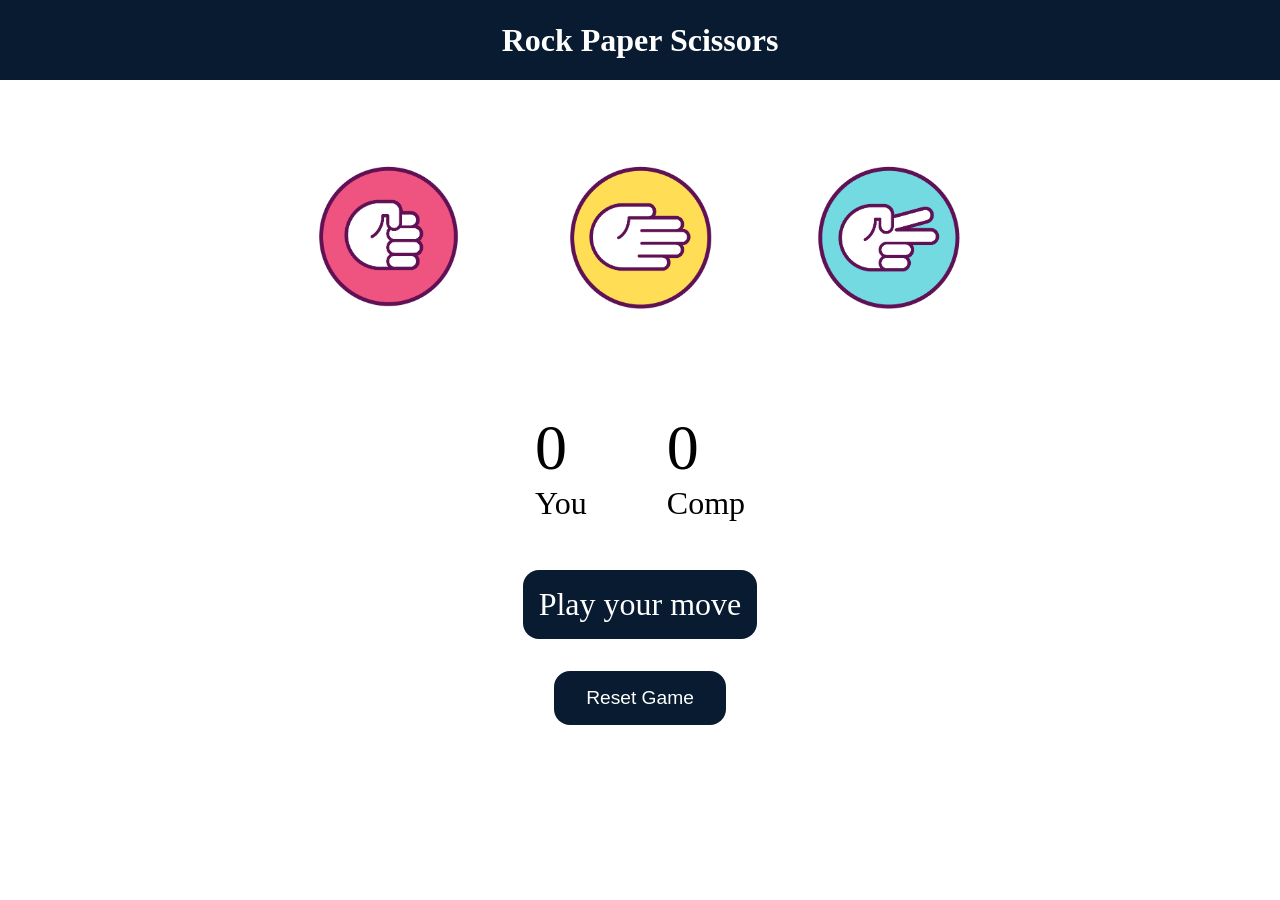
<file: GAMES/index.html>
<!DOCTYPE html>
<html lang="en">
<head>
  <meta charset="UTF-8">
  <title>Rock Paper Scissors</title>
  <link rel="stylesheet" href="style.css">
</head>

<body>

     <h1>Rock Paper Scissors</h1>

<div class="choices">
    <div class="choice" id="rock">
        <img src="../rock.png" alt="Rock">
    </div>

    <div class="choice" id="paper">
        <img src="../paper.png" alt="Paper">
    </div>

    <div class="choice" id="scissors">
        <img src="../scissors.png" alt="Scissors">
    </div>

</div>

<div class="score-board">

    <div class="score">
        <p id="user-score">0</p>
        <p>You</p>
    </div>

    <div class="score">
        <p id="comp-score">0</p>
        <p>Comp</p>
    </div>

</div>

<div class="msg-container">
    <p id="msg">Play your move</p>
</div>

<button id="reset-btn">Reset Game</button>
<script src="app.js"></script>

</body>
</html>
</file>
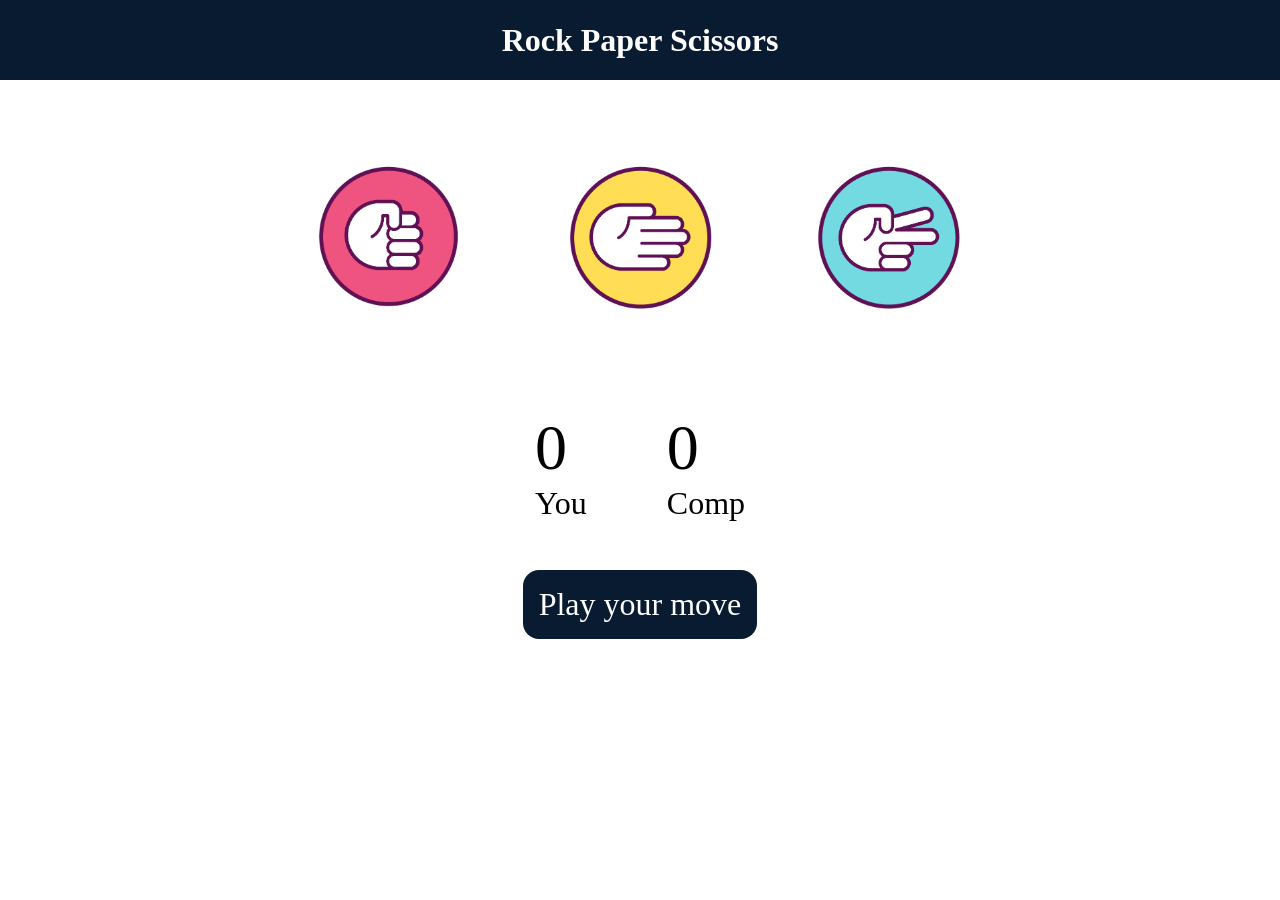
<file: JCH/GAMES/index.html>
<!DOCTYPE html>
<html lang="en">
<head>
  <meta charset="UTF-8">
  <title>Rock Paper Scissors</title>
  <link rel="stylesheet" href="style.css">
</head>
<body>

<h1>Rock Paper Scissors</h1>

<div class="choices">
    <div class="choice" id="rock">
        <img src="../rock.png" alt="Rock">
    </div>

    <div class="choice" id="paper">
        <img src="../paper.png" alt="Paper">
    </div>

    <div class="choice" id="scissors">
        <img src="../scissors.png" alt="Scissors">
    </div>
</div>

<div class="score-board">
    <div class="score">
        <p id="user-score">0</p>
        <p>You</p>
    </div>

    <div class="score">
        <p id="comp-score">0</p>
        <p>Comp</p>
    </div>
</div>

<div class="msg-container">
    <p id="msg">Play your move</p>
</div>

<script src="app.js"></script>

</body>
</html>
</file>
<file: GAMES/style.css>
*{
  margin:0;
  padding:0;
}
h1{
  background-color:#081b31;
  color:#fff;
  height:5rem;
  text-align:center;
  line-height:5rem;
}
.choice{
  height:155px;
  width:155px;
  border-radius:50%;
  display:flex;
  justify-content:center;
  align-items:center;
  overflow:hidden;
}
.choice:hover{
  opacity:0.5;
  cursor:pointer;
  background-color:#081b31;
}
img{
  height:150px;
  width:150px;
  object-fit:cover;
  border-radius:50%;
}
.choices{
  display:flex;
  justify-content:center;
  align-items:center;
  gap:6rem;
  margin-top:5rem;
}
.score-board{
  display:flex;
  justify-content:center;
  align-items:center;
  font-size:2rem;
  margin-top:6rem;
  gap:5rem;
}
#user-score{
  font-size:4rem;
}
#comp-score{
  font-size:4rem;
}
.msg-container{
  margin-top:3rem;
  text-align:center;
}
#msg{
  background-color:#081b31;
  color:#fff;
  font-size:2rem;
  display:inline-block;
  padding:1rem;
  border-radius:1rem;
}
#reset-btn{
  margin-top:2rem;
  display:block;
  margin-left:auto;
  margin-right:auto;
  padding:1rem 2rem;
  font-size:1.2rem;
  background-color:#081b31;
  color:white;
  border:none;
  border-radius:1rem;
  cursor:pointer;
}
#reset-btn:hover{
  opacity:0.8;
}
</file>
<file: JCH/GAMES/style.css>
*{
  margin: 0;
  padding: 0;
}
h1{
  background-color: #081b31;
  color: #fff;
  height: 5rem;
  text-align: center;
  line-height: 5rem;
}
.choice{
  height: 155px;
  width: 155px;
  border-radius: 50%;
  display: flex;
  justify-content: center;
  align-items: center;
}
.choice:hover{
  opacity: 0.5;
  cursor: pointer;
  background-color: #081b31;
}
img{
  height:150px;
  width:150px;
  object-fit:cover;
  border-radius:50%;
}
.choices{
  display:flex;
  justify-content:center;
  align-items:center;
  gap:6rem;
  margin-top:5rem;
}
.score-board{
  display:flex;
  justify-content:center;
  align-items:center;
  font-size:2rem;
  margin-top:6rem;
  gap:5rem;
}
#user-score{
  font-size:4rem;
}
#comp-score{
  font-size:4rem;
}
.msg-container{
  margin-top:3rem;
  text-align:center;
}
#msg{
  background-color:#081b31;
  color:#fff;
  font-size:2rem;
  display:inline-block;
  padding:1rem;
  border-radius:1rem;
}
</file>
